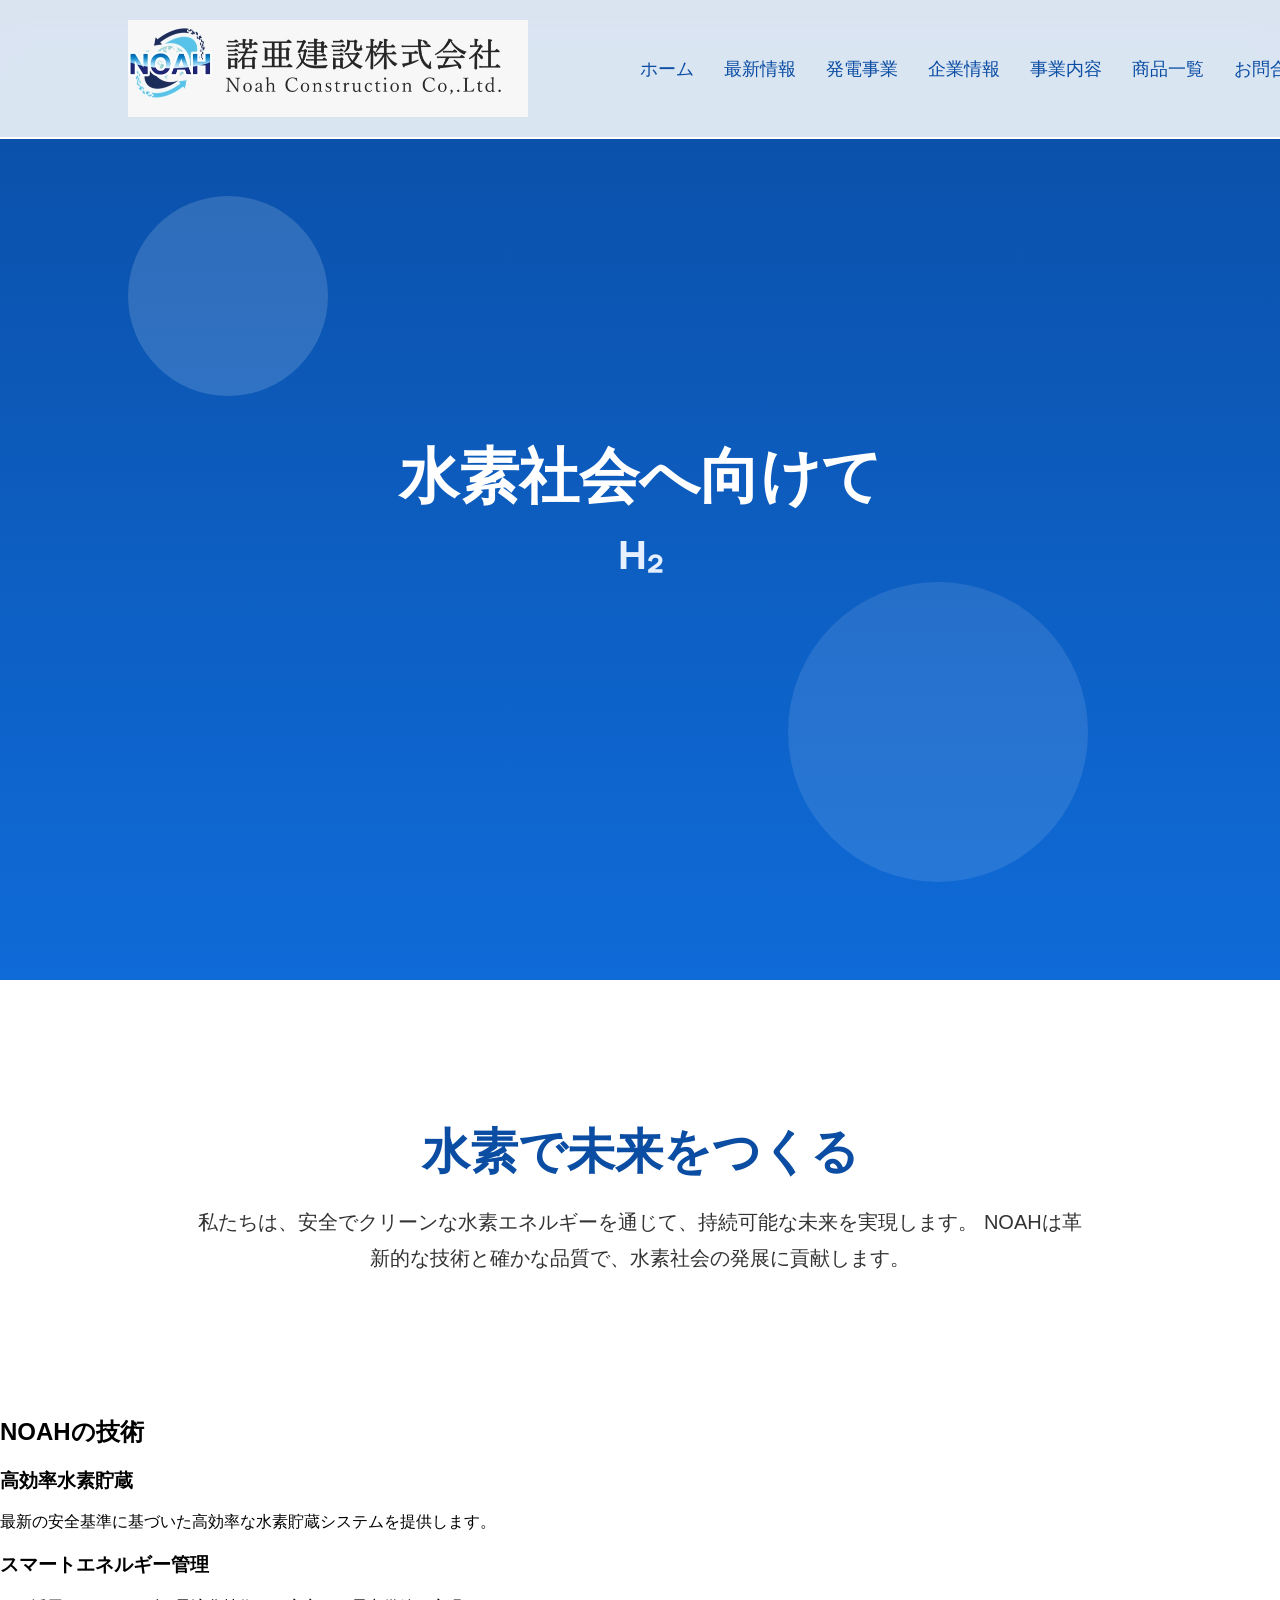
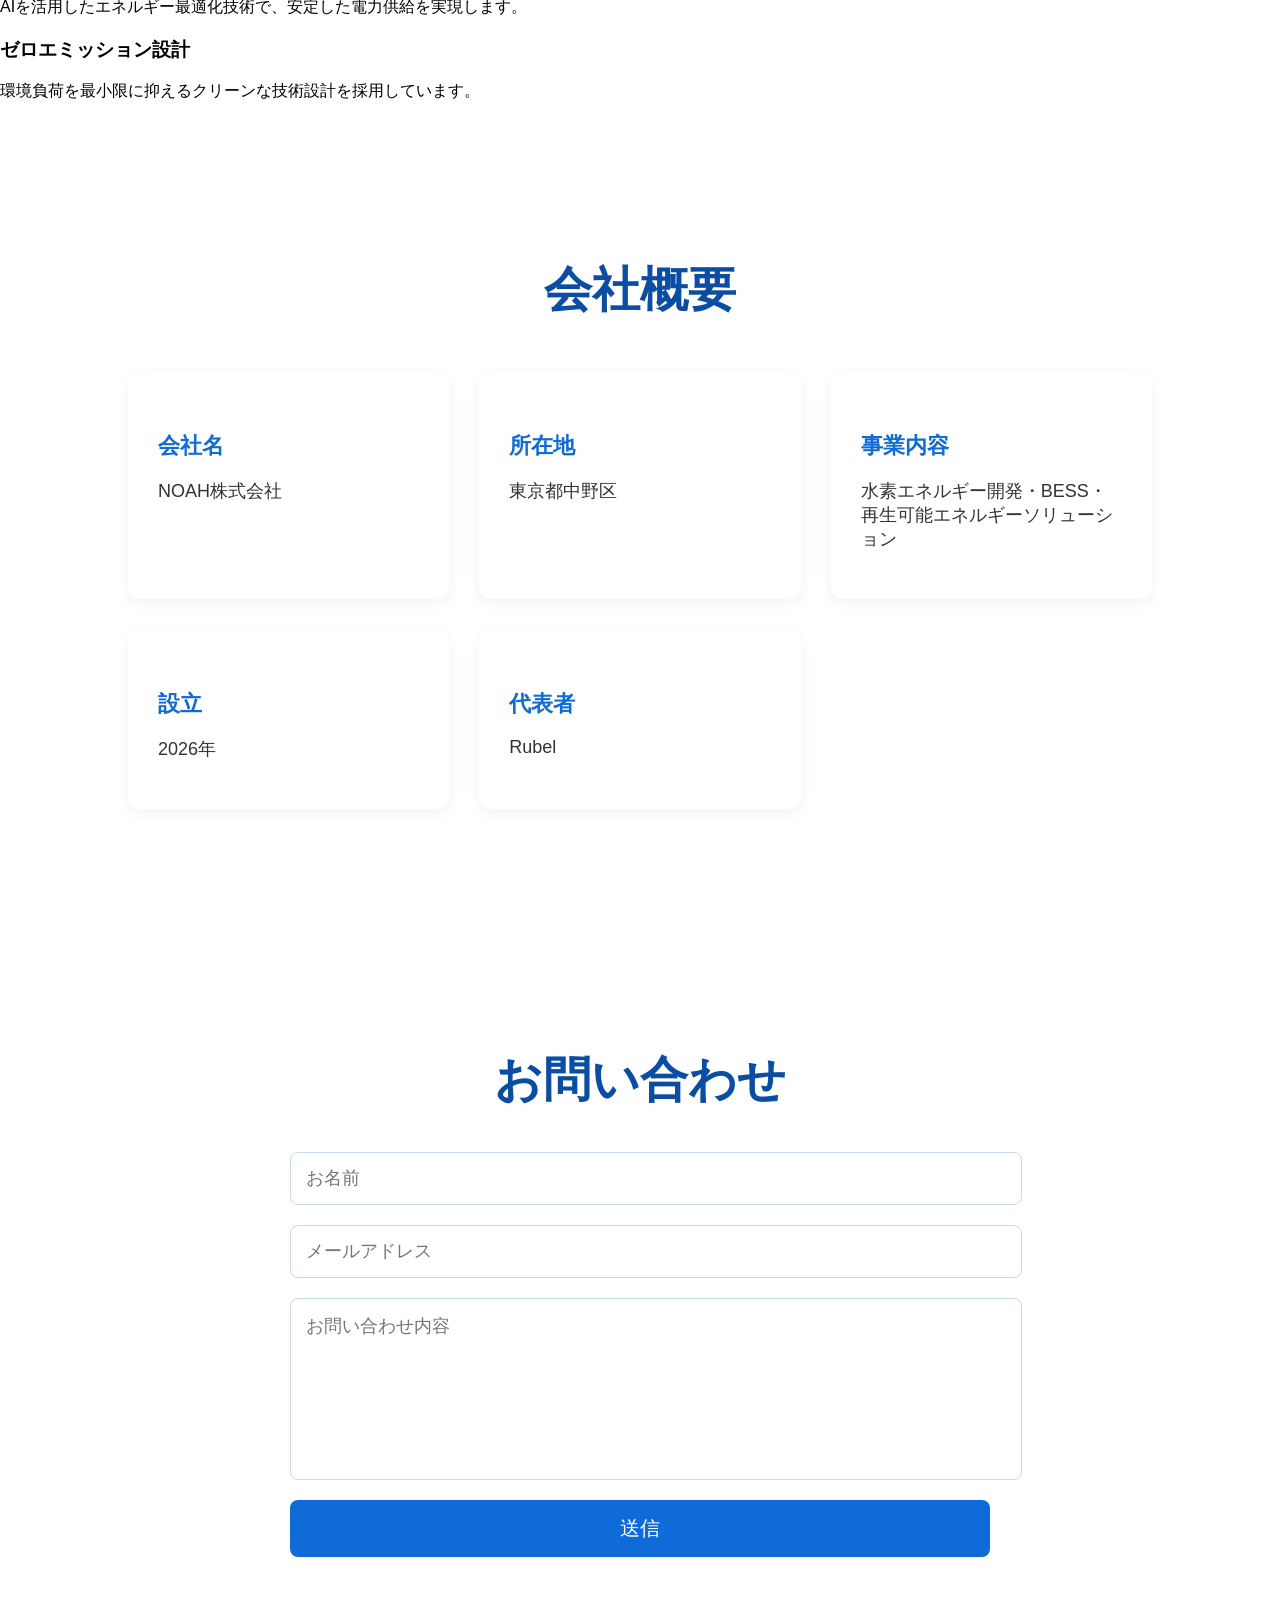
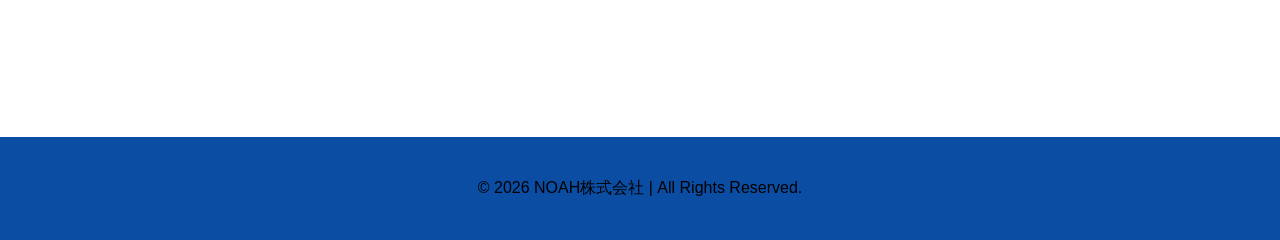
<file: index.html>
<!DOCTYPE html>
<html lang="ja">
<head>
    <meta charset="UTF-8">
    <meta name="viewport" content="width=device-width, initial-scale=1.0">
    <title>NOAH Website</title>
    <link rel="stylesheet" href="style.css">
</head>
<body>

    <section class="hero">
        <div class="hero-content">
            <h1>水素社会へ向けて</h1>
            <p>H₂</p>
        </div>
    </section>

</body>
</html>
<section class="mission">
    <h2>水素で未来をつくる</h2>
    <p>
        私たちは、安全でクリーンな水素エネルギーを通じて、持続可能な未来を実現します。
        NOAHは革新的な技術と確かな品質で、水素社会の発展に貢献します。
    </p>
</section>
<section class="technology">
    <h2>NOAHの技術</h2>

    <div class="tech-grid">
        <div class="tech-item">
            <h3>高効率水素貯蔵</h3>
            <p>最新の安全基準に基づいた高効率な水素貯蔵システムを提供します。</p>
        </div>

        <div class="tech-item">
            <h3>スマートエネルギー管理</h3>
            <p>AIを活用したエネルギー最適化技術で、安定した電力供給を実現します。</p>
        </div>

        <div class="tech-item">
            <h3>ゼロエミッション設計</h3>
            <p>環境負荷を最小限に抑えるクリーンな技術設計を採用しています。</p>
        </div>
    </div>
</section>
<section class="company">
    <h2>会社概要</h2>

    <div class="company-grid">
        <div class="company-item">
            <h4>会社名</h4>
            <p>NOAH株式会社</p>
        </div>

        <div class="company-item">
            <h4>所在地</h4>
            <p>東京都中野区</p>
        </div>

        <div class="company-item">
            <h4>事業内容</h4>
            <p>水素エネルギー開発・BESS・再生可能エネルギーソリューション</p>
        </div>

        <div class="company-item">
            <h4>設立</h4>
            <p>2026年</p>
        </div>

        <div class="company-item">
            <h4>代表者</h4>
            <p>Rubel</p>
        </div>
    </div>
</section>
<section class="contact">
    <h2>お問い合わせ</h2>

    <form class="contact-form">
        <input type="text" placeholder="お名前" required>
        <input type="email" placeholder="メールアドレス" required>
        <textarea placeholder="お問い合わせ内容" required></textarea>
        <button type="submit">送信</button>
    </form>
</section>
<nav class="navbar">
<div class="logo">
    <img src="noah-construction-logo.png.jpeg
    " alt="NOAH Logo" class="logo-icon">
</div>

    <ul class="nav-links">
        <li><a href="#">ホーム</a></li>
        <li><a href="#">最新情報</a></li>
        <li><a href="#">発電事業</a></li>
        <li><a href="#">企業情報</a></li>
        <li><a href="#">事業内容</a></li>
        <li><a href="#">商品一覧</a></li>
        <li><a href="#">お問合せ</a></li>
        <li><a href="#">採用情報</a></li>
    </ul>
</nav>

<footer class="footer">
    <p>© 2026 NOAH株式会社 | All Rights Reserved.</p>
</footer>
<script>
    const toggle = document.querySelector('.dark-toggle');
    toggle.addEventListener('click', () => {
        document.body.classList.toggle('dark-mode');
        toggle.textContent = document.body.classList.contains('dark-mode') ? '☀️' : '🌙';
    });
</script>
</file>
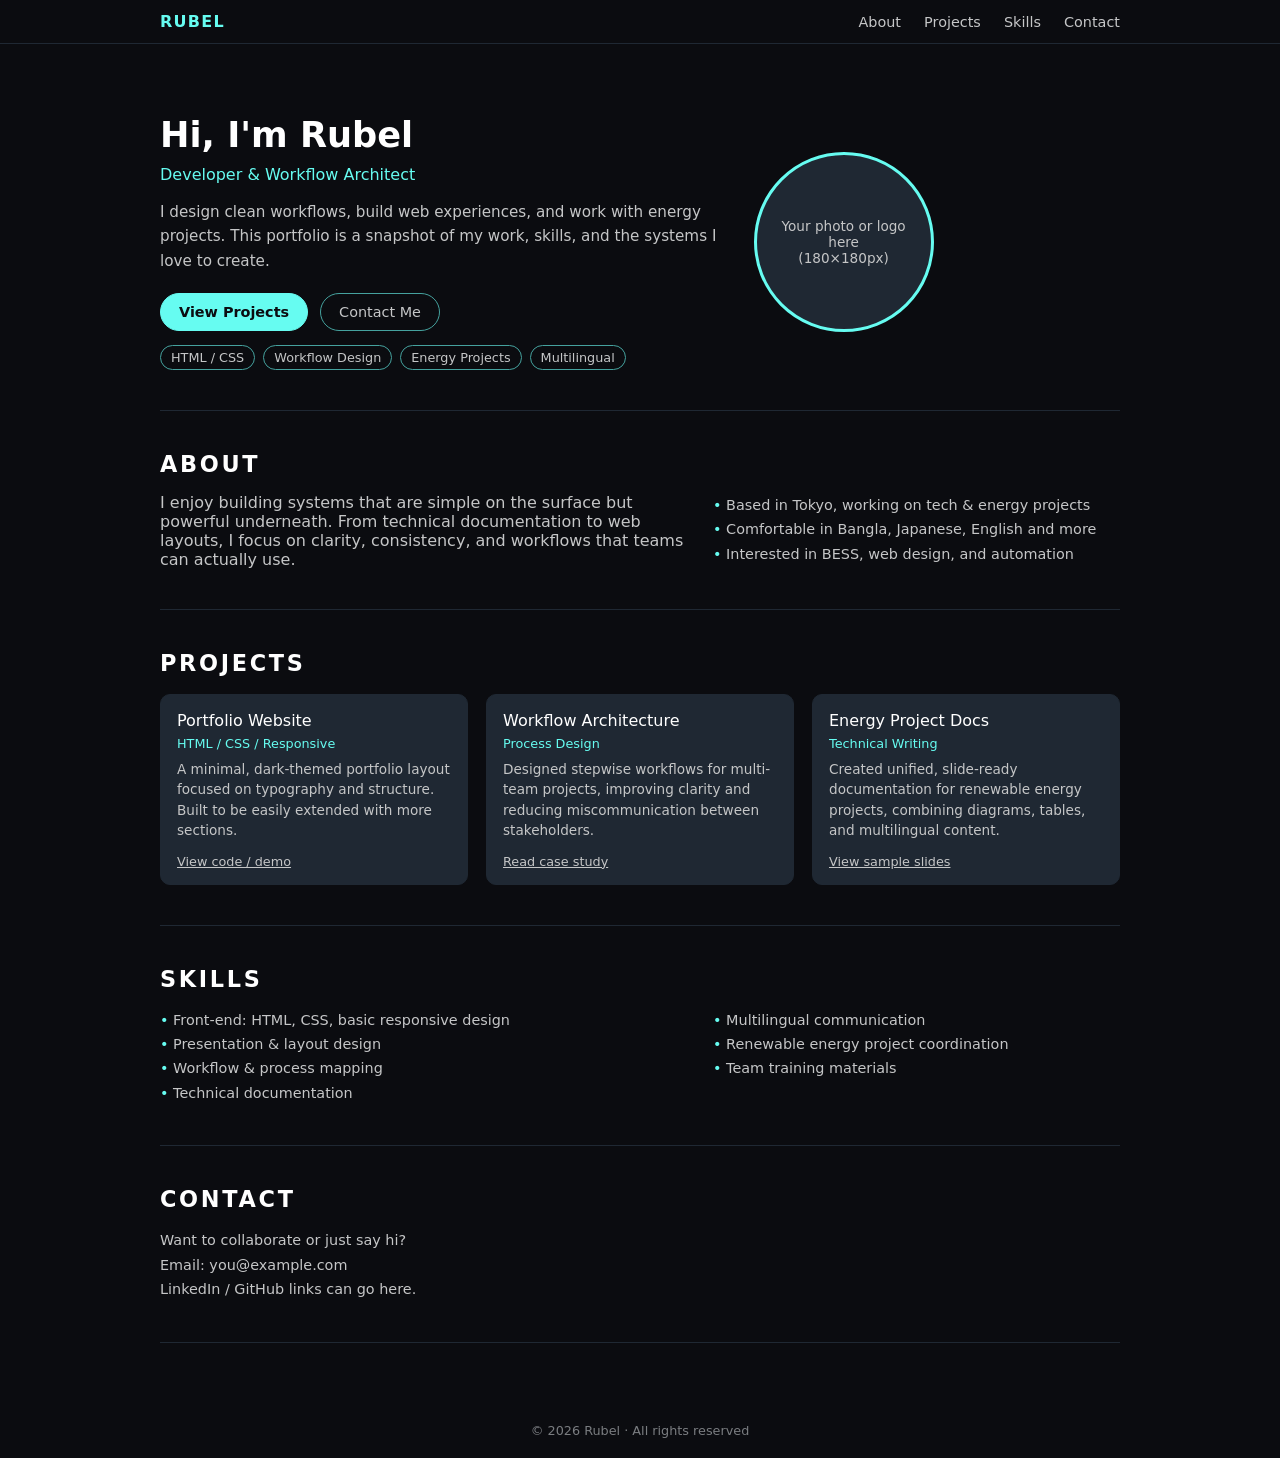
<file: Untitled-2.html>
<!DOCTYPE html>
<html lang="en">
<head>
  <meta charset="UTF-8" />
  <title>My Portfolio</title>
  <meta name="viewport" content="width=device-width, initial-scale=1" />
  <style>
    * {
      margin: 0;
      padding: 0;
      box-sizing: border-box;
      font-family: system-ui, -apple-system, BlinkMacSystemFont, "Segoe UI", sans-serif;
    }

    body {
      background: #0b0c10;
      color: #c5c6c7;
    }

    a {
      color: inherit;
      text-decoration: none;
    }

    header {
      position: sticky;
      top: 0;
      background: #0b0c10;
      border-bottom: 1px solid #1f2833;
      z-index: 10;
    }

    .nav {
      max-width: 1000px;
      margin: 0 auto;
      padding: 12px 20px;
      display: flex;
      justify-content: space-between;
      align-items: center;
    }

    .nav-left {
      font-weight: 700;
      letter-spacing: 0.08em;
      text-transform: uppercase;
      color: #66fcf1;
    }

    .nav-right a {
      margin-left: 18px;
      font-size: 0.9rem;
    }

    main {
      max-width: 1000px;
      margin: 0 auto;
      padding: 30px 20px 60px;
    }

    section {
      padding: 40px 0;
      border-bottom: 1px solid #1f2833;
    }

    h1, h2 {
      color: #ffffff;
      margin-bottom: 16px;
    }

    h1 {
      font-size: 2.2rem;
    }

    h2 {
      font-size: 1.4rem;
      text-transform: uppercase;
      letter-spacing: 0.12em;
    }

    .hero {
      display: grid;
      grid-template-columns: minmax(0, 2fr) minmax(0, 1.3fr);
      gap: 30px;
      align-items: center;
    }

    .hero-title {
      margin-bottom: 10px;
    }

    .hero-sub {
      color: #66fcf1;
      font-weight: 500;
      margin-bottom: 16px;
    }

    .hero-text {
      font-size: 0.95rem;
      line-height: 1.6;
      margin-bottom: 20px;
    }

    .hero-buttons {
      display: flex;
      gap: 12px;
      flex-wrap: wrap;
    }

    .btn {
      padding: 10px 18px;
      border-radius: 999px;
      font-size: 0.9rem;
      border: 1px solid #45a29e;
      cursor: pointer;
      transition: 0.2s;
    }

    .btn-primary {
      background: #66fcf1;
      color: #0b0c10;
      border-color: #66fcf1;
      font-weight: 600;
    }

    .btn-primary:hover {
      background: #45a29e;
      border-color: #45a29e;
    }

    .btn-outline:hover {
      background: #1f2833;
    }

    .hero-photo {
      width: 180px;
      height: 180px;
      border-radius: 50%;
      border: 3px solid #66fcf1;
      background: #1f2833;
      display: flex;
      align-items: center;
      justify-content: center;
      font-size: 0.85rem;
      text-align: center;
      padding: 10px;
    }

    .tag-list {
      display: flex;
      flex-wrap: wrap;
      gap: 8px;
      margin-top: 14px;
    }

    .tag {
      font-size: 0.8rem;
      padding: 4px 10px;
      border-radius: 999px;
      border: 1px solid #45a29e;
    }

    .grid {
      display: grid;
      grid-template-columns: repeat(auto-fit, minmax(230px, 1fr));
      gap: 18px;
      margin-top: 18px;
    }

    .card {
      background: #1f2833;
      border-radius: 10px;
      padding: 16px 16px 14px;
      border: 1px solid #1f2833;
      transition: 0.2s;
    }

    .card:hover {
      border-color: #45a29e;
      transform: translateY(-2px);
    }

    .card-title {
      font-size: 1rem;
      color: #ffffff;
      margin-bottom: 6px;
    }

    .card-meta {
      font-size: 0.8rem;
      color: #66fcf1;
      margin-bottom: 8px;
    }

    .card-text {
      font-size: 0.85rem;
      line-height: 1.5;
      margin-bottom: 10px;
    }

    .card-link {
      font-size: 0.8rem;
      color: #c5c6c7;
      text-decoration: underline;
    }

    .two-col {
      display: grid;
      grid-template-columns: minmax(0, 1.3fr) minmax(0, 1fr);
      gap: 24px;
      margin-top: 12px;
    }

    ul {
      list-style: none;
      font-size: 0.9rem;
      line-height: 1.7;
    }

    ul li::before {
      content: "• ";
      color: #66fcf1;
    }

    footer {
      text-align: center;
      font-size: 0.8rem;
      color: #7a7d80;
      padding: 20px;
    }

    @media (max-width: 720px) {
      .hero {
        grid-template-columns: 1fr;
      }
      .two-col {
        grid-template-columns: 1fr;
      }
      header {
        position: static;
      }
      .nav {
        flex-direction: column;
        align-items: flex-start;
        gap: 8px;
      }
    }
  </style>
</head>
<body>
  <header>
    <nav class="nav">
      <div class="nav-left">RUBEL</div>
      <div class="nav-right">
        <a href="#about">About</a>
        <a href="#projects">Projects</a>
        <a href="#skills">Skills</a>
        <a href="#contact">Contact</a>
      </div>
    </nav>
  </header>

  <main>
    <!-- HERO -->
    <section id="home">
      <div class="hero">
        <div>
          <h1 class="hero-title">Hi, I'm Rubel</h1>
          <div class="hero-sub">Developer & Workflow Architect</div>
          <p class="hero-text">
            I design clean workflows, build web experiences, and work with energy projects.
            This portfolio is a snapshot of my work, skills, and the systems I love to create.
          </p>
          <div class="hero-buttons">
            <a href="#projects" class="btn btn-primary">View Projects</a>
            <a href="#contact" class="btn btn-outline">Contact Me</a>
          </div>
          <div class="tag-list">
            <span class="tag">HTML / CSS</span>
            <span class="tag">Workflow Design</span>
            <span class="tag">Energy Projects</span>
            <span class="tag">Multilingual</span>
          </div>
        </div>
        <div class="hero-photo">
          Your photo or logo here<br />
          (180×180px)
        </div>
      </div>
    </section>

    <!-- ABOUT -->
    <section id="about">
      <h2>About</h2>
      <div class="two-col">
        <p>
          I enjoy building systems that are simple on the surface but powerful underneath.
          From technical documentation to web layouts, I focus on clarity, consistency,
          and workflows that teams can actually use.
        </p>
        <ul>
          <li>Based in Tokyo, working on tech & energy projects</li>
          <li>Comfortable in Bangla, Japanese, English and more</li>
          <li>Interested in BESS, web design, and automation</li>
        </ul>
      </div>
    </section>

    <!-- PROJECTS -->
    <section id="projects">
      <h2>Projects</h2>
      <div class="grid">
        <div class="card">
          <div class="card-title">Portfolio Website</div>
          <div class="card-meta">HTML / CSS / Responsive</div>
          <p class="card-text">
            A minimal, dark-themed portfolio layout focused on typography and structure.
            Built to be easily extended with more sections.
          </p>
          <a href="#" class="card-link">View code / demo</a>
        </div>

        <div class="card">
          <div class="card-title">Workflow Architecture</div>
          <div class="card-meta">Process Design</div>
          <p class="card-text">
            Designed stepwise workflows for multi-team projects, improving clarity and
            reducing miscommunication between stakeholders.
          </p>
          <a href="#" class="card-link">Read case study</a>
        </div>

        <div class="card">
          <div class="card-title">Energy Project Docs</div>
          <div class="card-meta">Technical Writing</div>
          <p class="card-text">
            Created unified, slide-ready documentation for renewable energy projects,
            combining diagrams, tables, and multilingual content.
          </p>
          <a href="#" class="card-link">View sample slides</a>
        </div>
      </div>
    </section>

    <!-- SKILLS -->
    <section id="skills">
      <h2>Skills</h2>
      <div class="two-col">
        <ul>
          <li>Front-end: HTML, CSS, basic responsive design</li>
          <li>Presentation & layout design</li>
          <li>Workflow & process mapping</li>
          <li>Technical documentation</li>
        </ul>
        <ul>
          <li>Multilingual communication</li>
          <li>Renewable energy project coordination</li>
          <li>Team training materials</li>
        </ul>
      </div>
    </section>

    <!-- CONTACT -->
    <section id="contact">
      <h2>Contact</h2>
      <p style="font-size:0.9rem; line-height:1.7;">
        Want to collaborate or just say hi?<br />
        Email: <a href="mailto:you@example.com">you@example.com</a><br />
        LinkedIn / GitHub links can go here.
      </p>
    </section>
  </main>

  <footer>
    © <span id="year"></span> Rubel · All rights reserved
  </footer>

  <script>
    // auto year
    document.getElementById("year").textContent = new Date().getFullYear();
  </script>
</body>
</html>
</file>
<file: style.css>
:root {
    --bg: #ffffff;
    --text: #000000;
    --primary: #0a4da3;
    --secondary: #0f6bd8;
}
body {
    margin: 0;
    font-family: Arial, sans-serif;
    background: var(--bg);
    color: var(--text);
}

.dark-mode {
    --bg: #0d1117;
    --text: #e6edf3;
    --primary: #58a6ff;
    --secondary: #1f6feb;
}

body {
    margin: 0;
    font-family: Arial, sans-serif;
}

.hero {
    height: 100vh;
    background: linear-gradient(#0a4da3, #0f6bd8);
    display: flex;
    justify-content: center;
    align-items: center;
    text-align: center;
    color: white;

 padding-top: 80px;   
}


.hero h1 {
    font-size: 60px;
    margin: 0;
}

.hero p {
    font-size: 40px;
    margin-top: 10px;
}
.hero-content {
    animation: fadeIn 2s ease-in-out;
}

@keyframes fadeIn {
    0% {
        opacity: 0;
        transform: translateY(20px);
    }
    100% {
        opacity: 1;
        transform: translateY(0);
    }
}
.hero {
    position: relative;
    overflow: hidden;
}

.hero::before {
    content: "";
    position: absolute;
    width: 200px;
    height: 200px;
    background: rgba(255, 255, 255, 0.15);
    border-radius: 50%;
    top: 20%;
    left: 10%;
    animation: bubble 6s infinite ease-in-out;
}

.hero::after {
    content: "";
    position: absolute;
    width: 300px;
    height: 300px;
    background: rgba(255, 255, 255, 0.1);
    border-radius: 50%;
    bottom: 10%;
    right: 15%;
    animation: bubble 8s infinite ease-in-out;
}

@keyframes bubble {
    0% { transform: translateY(0) scale(1); }
    50% { transform: translateY(-40px) scale(1.1); }
    100% { transform: translateY(0) scale(1); }
}

.hero p {
    font-size: 40px;
    margin-top: 10px;
    font-weight: bold;
    background: linear-gradient(135deg, #ffffff, #cce0ff);
    -webkit-background-clip: text;
    color: transparent;
}
.mission {
    padding: 100px 15%;
    background: #f5f9ff;
    text-align: center;
}

.mission h2 {
    font-size: 48px;
    color: #0a4da3;
    margin-bottom: 20px;
    font-weight: bold;
}

.mission p {
    font-size: 20px;
    line-height: 1.8;
    color: #333;
}
.services {
    padding: 100px 10%;
    background: #ffffff;
    text-align: center;
}

.services h2 {
    font-size: 48px;
    color: #0a4da3;
    margin-bottom: 50px;
    font-weight: bold;
}

.service-box {
    background: #f5f9ff;
    padding: 40px;
    margin: 20px auto;
    border-radius: 12px;
    max-width: 800px;
    box-shadow: 0 4px 15px rgba(0,0,0,0.05);
}

.service-box h3 {
    font-size: 28px;
    color: #0f6bd8;
    margin-bottom: 10px;
}

.service-box p {
    font-size: 18px;
    color: #333;
    line-height: 1.7;
}
.company {
    padding: 100px 10%;
    background: #f0f6ff;
}

.company h2 {
    text-align: center;
    font-size: 48px;
    color: #0a4da3;
    margin-bottom: 50px;
    font-weight: bold;
}

.company-grid {
    display: grid;
    grid-template-columns: repeat(auto-fit, minmax(280px, 1fr));
    gap: 30px;
}

.company-item {
    background: #ffffff;
    padding: 30px;
    border-radius: 12px;
    box-shadow: 0 4px 15px rgba(0,0,0,0.05);
}

.company-item h4 {
    font-size: 22px;
    color: #0f6bd8;
    margin-bottom: 8px;
}

.company-item p {
    font-size: 18px;
    color: #333;
}
.contact {
    padding: 100px 10%;
    background: #ffffff;
    text-align: center;
}

.contact h2 {
    font-size: 48px;
    color: #0a4da3;
    margin-bottom: 40px;
    font-weight: bold;
}

.contact-form {
    max-width: 700px;
    margin: auto;
    display: flex;
    flex-direction: column;
    gap: 20px;
}

.contact-form input,
.contact-form textarea {
    padding: 15px;
    border: 1px solid #c8d8f0;
    border-radius: 8px;
    font-size: 18px;
    width: 100%;
}

.contact-form textarea {
    height: 150px;
    resize: none;
}

.contact-form button {
    padding: 15px;
    background: #0f6bd8;
    color: white;
    border: none;
    border-radius: 8px;
    font-size: 20px;
    cursor: pointer;
    transition: 0.3s;
}

.contact-form button:hover {
    background: #0a4da3;
}
.dark-toggle {
    background: none;
    border: none;
    font-size: 22px;
    cursor: pointer;
    margin-left: 20px;
    transition: 0.3s;
}

.dark-toggle:hover {
    transform: scale(1.2);
}
.navbar {
    width: 100%;
    padding: 20px 10%;
    display: flex;
    justify-content: space-between;
    align-items: center;
    position: fixed;
    top: 0;
    left: 0;
    background: #ffffff; /* Pure white */
    border-bottom: 2px solid #ffffff; /* White line */
    z-index: 1000;
}

}

.logo {
    font-size: 28px;
    font-weight: bold;
    color: #0a4da3;
}
.navbar {
    top: 0;
    left: 0;
    background: rgba(255, 255, 255, 0.85);
    backdrop-filter: blur(10px);
    z-index: 1000;
}

/* Logo image styling */
.logo {
    display: flex;
    align-items: center;
}

.logo-icon {
    width: 400px;
    height: auto;
}

}

}

.nav-links {
    list-style: none;
    display: flex;
    gap: 30px;
}

.nav-links {
    list-style: none;
    display: flex;
    gap: 30px;
}

.nav-links a {
    text-decoration: none;
    font-size: 18px;
    color: #0a4da3;
    font-weight: 500;
    transition: 0.3s;
}

.nav-links a:hover {
    color: #0f6bd8;
}
.footer {
    background: #0a4da3;
    color: white;
    text-align: center;
    padding: 25px 0;
    margin-top: 80px;
    font-size: 16px;
}
@media (max-width: 768px) {
    .navbar {
        padding: 15px 5%;
    }

    .nav-links {
        display: none;
    }

    .logo {
        font-size: 24px;
    }
}
@media (max-width: 768px) {
    .hero h1 {
        font-size: 36px;
    }

    .hero p {
        font-size: 24px;
    }
}
@media (max-width: 768px) {
    .company-grid {
        grid-template-columns: 1fr;
    }

    .service-box {
        max-width: 100%;
        padding: 25px;
    }
}
@media (max-width: 768px) {
    .contact-form {
        width: 100%;
        padding: 0 10px;
    }

    .contact-form input,
    .contact-form textarea {
        font-size: 16px;
        padding: 12px;
    }

    .contact-form button {
        font-size: 18px;
        padding: 12px;
    }
}
@media (max-width: 768px) {
    .mission,
    .services,
    .company,
    .contact {
        padding: 60px 5%;
    }
}
.mission {
    background: var(--bg);
}
.services {
    background: var(--bg);
}
.company {
    background: var(--bg);
}
.contact {
    background: var(--bg);
}
.footer {
    background: var(--primary);
    color: var(--text);
}
.dark-mode .hero::before {
    background: rgba(255, 255, 255, 0.08);
}

.dark-mode .hero::after {
    background: rgba(255, 255, 255, 0.05);
}
</file>
